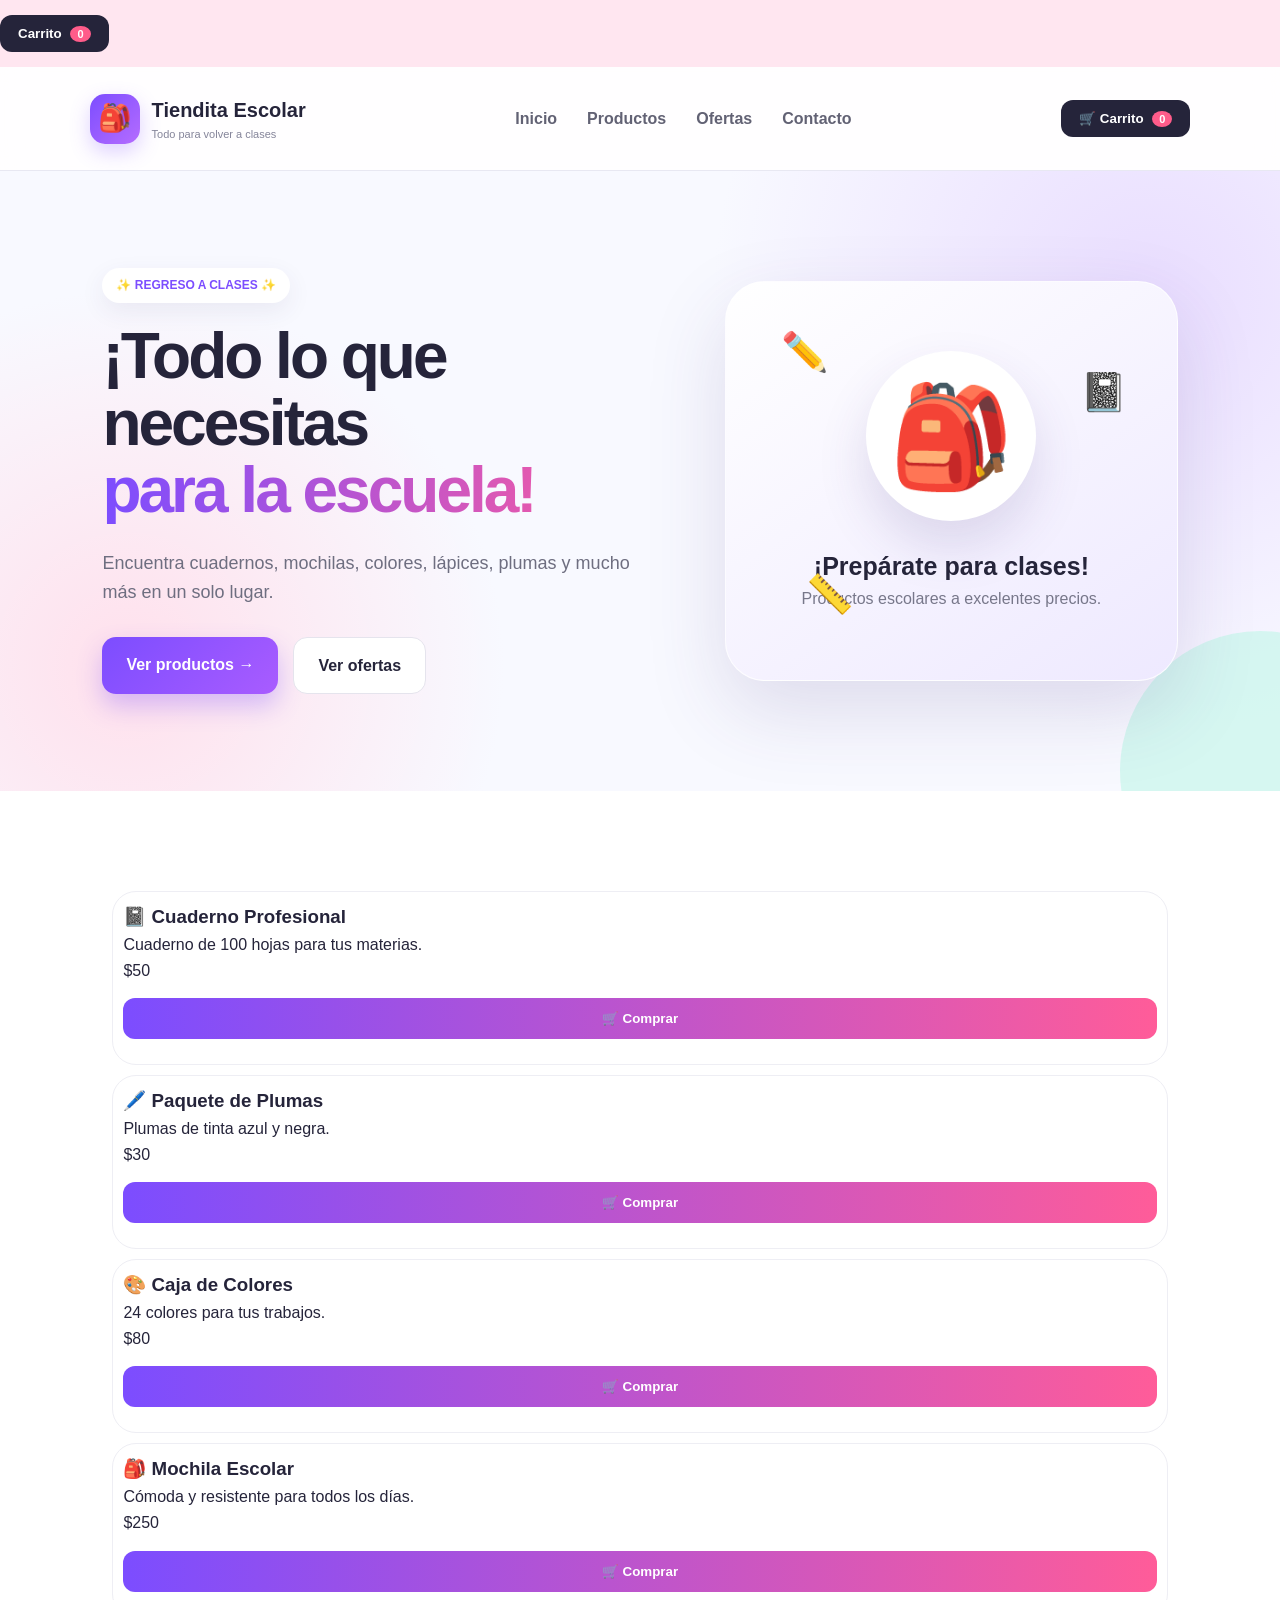
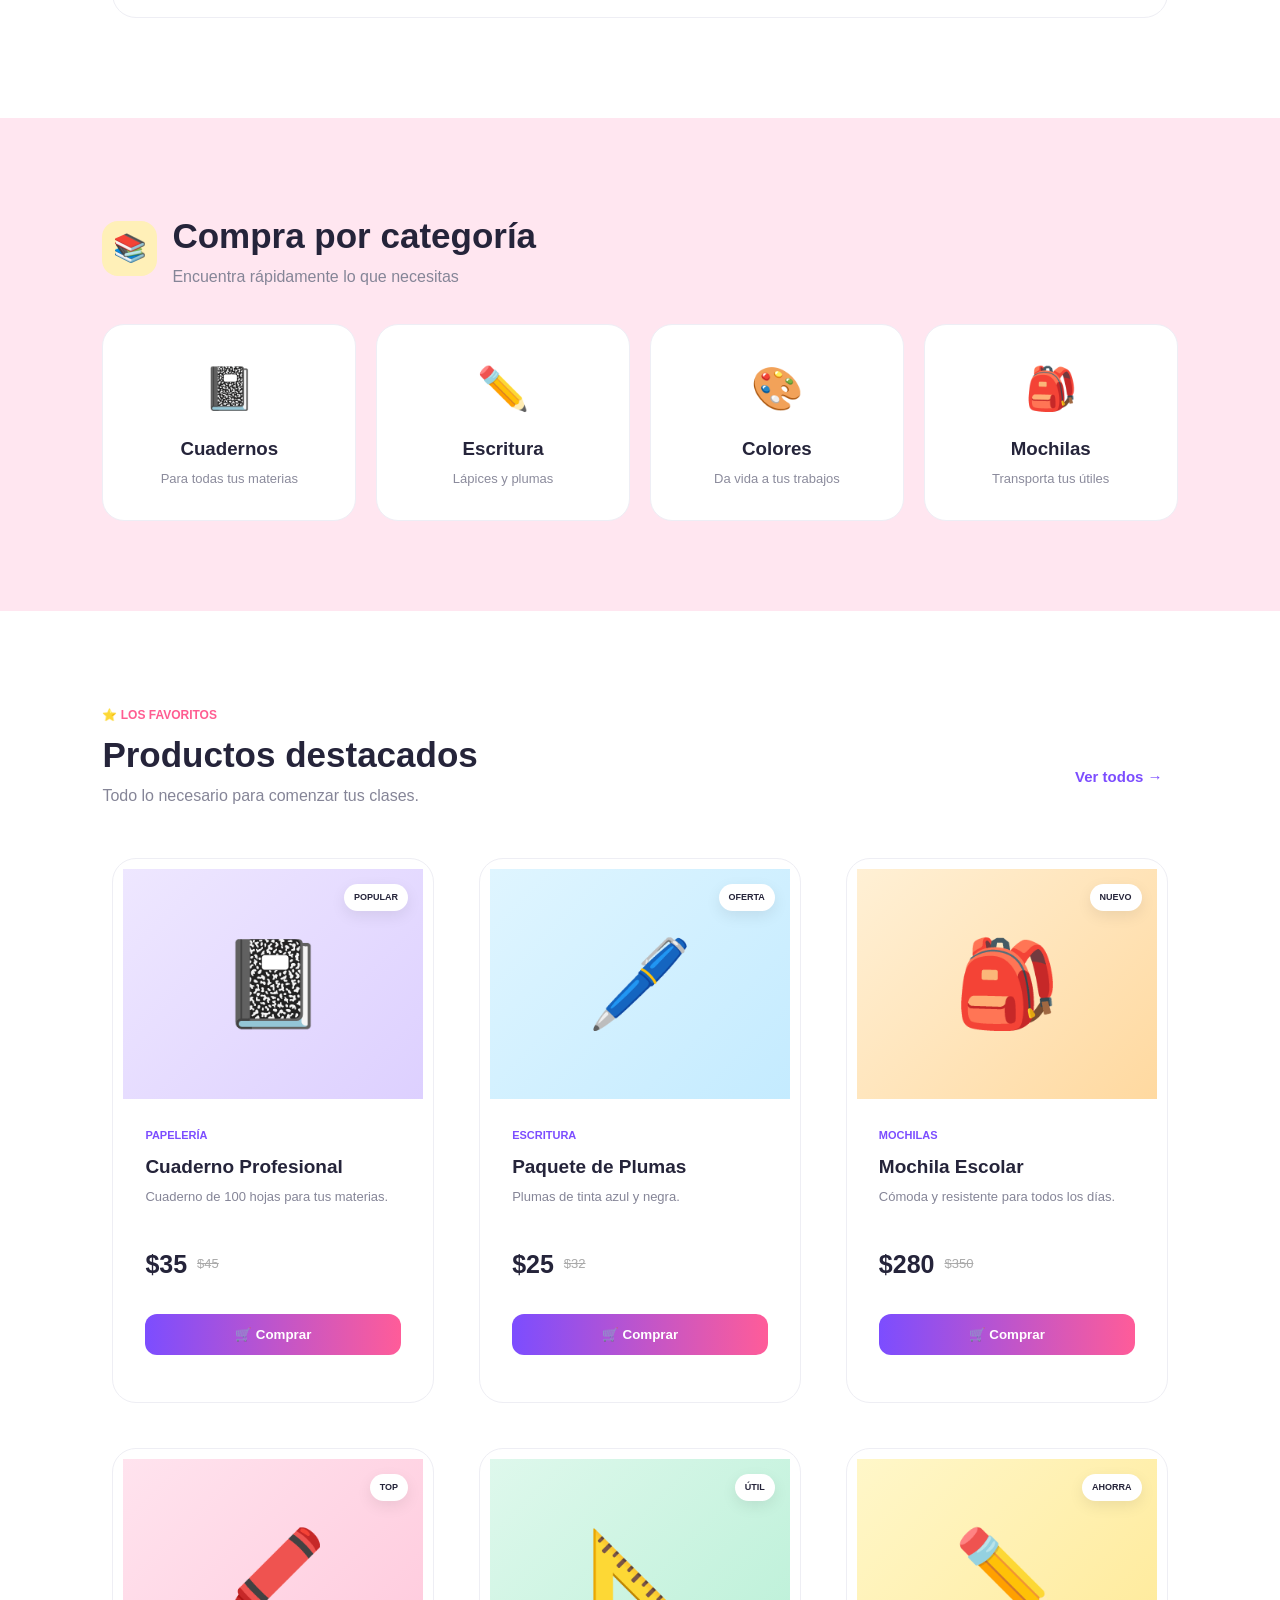
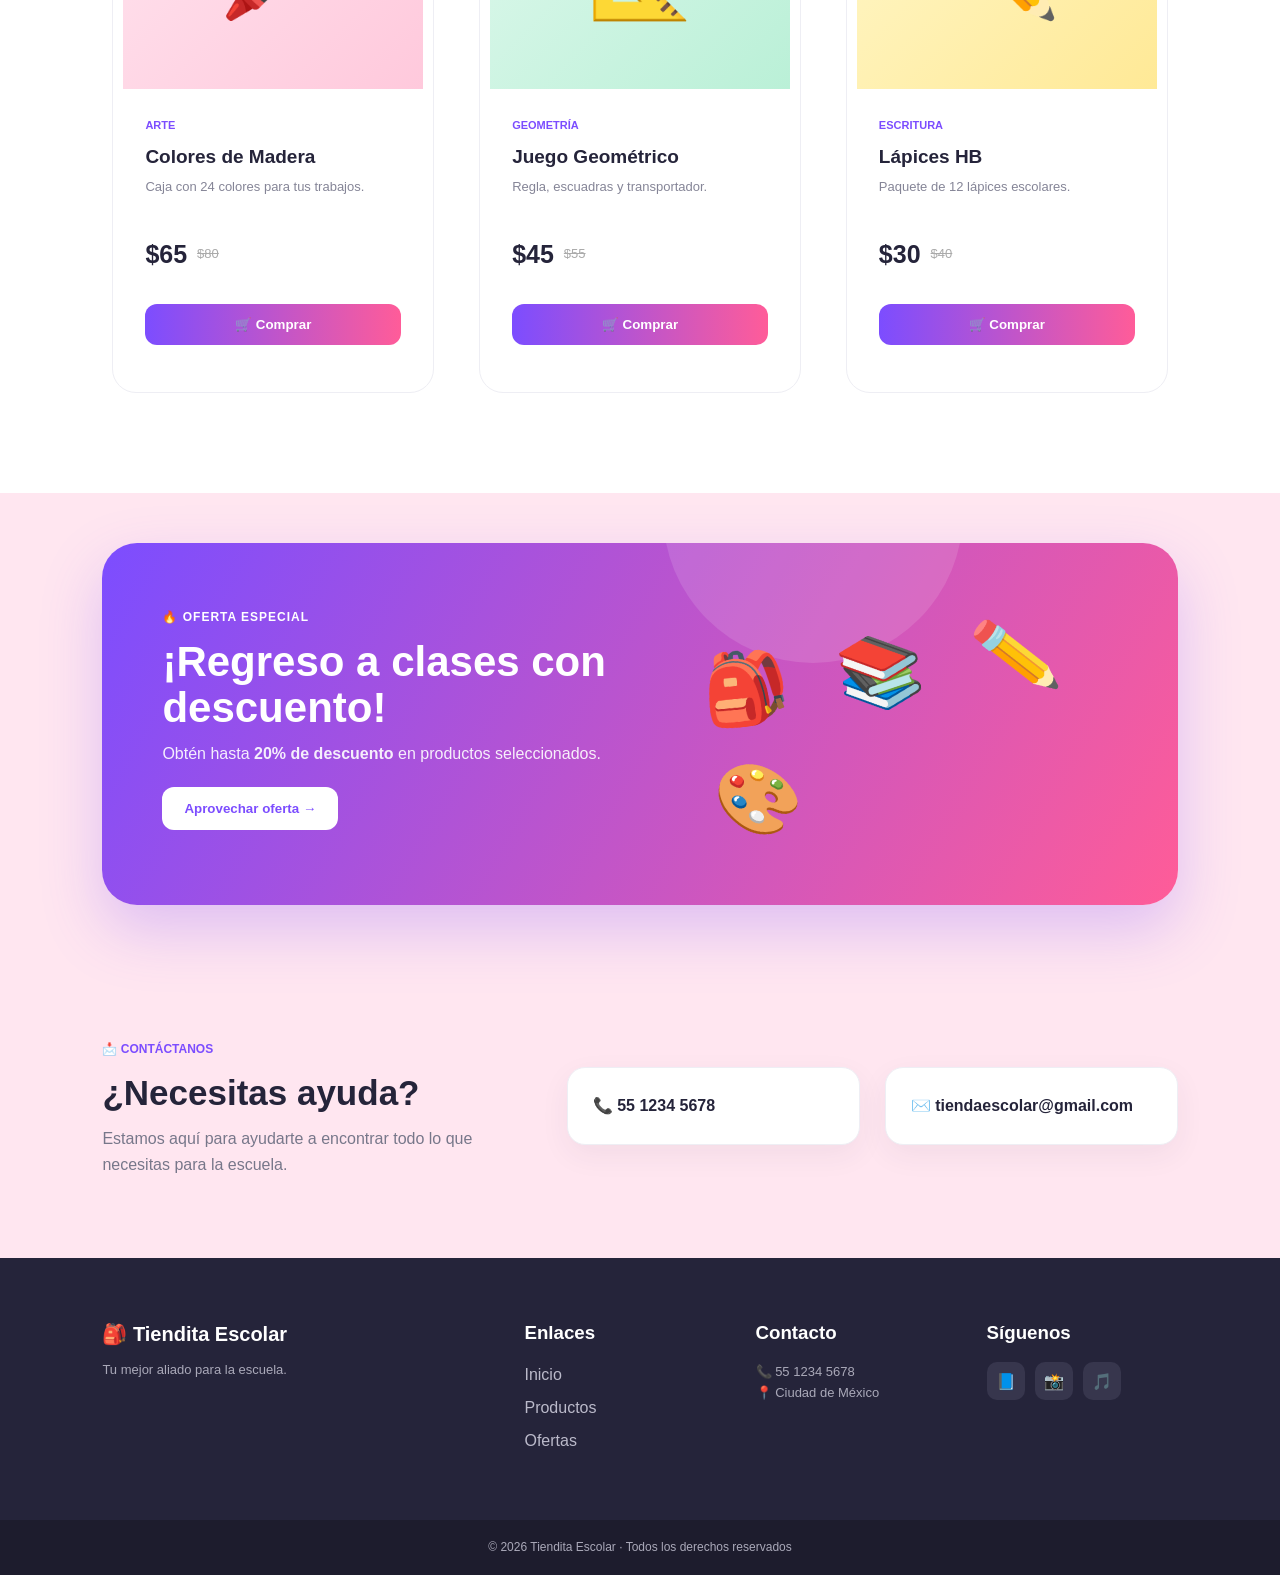
<file: index.html>
<!DOCTYPE html>
<html lang="es">
<head>
    <meta charset="UTF-8">
    <meta name="viewport" content="width=device-width, initial-scale=1.0">

    <title>Tiendita Escolar</title>
    <style>
        .carrito-lista { 
            background:#f9f9f9; 
            padding:10px; 
            border:1px solid #ccc; 
        }
        .oculto { display:none; }
        .product-card { 
            border:1px solid #ddd; 
            padding:10px; 
            margin:10px; 
        }
        .buy-button { 
            background:#4CAF50; 
            color:white; 
            border:none; 
            padding:5px 10px; 
            cursor:pointer; 
        }
        .buy-button:hover { 
            background:#45a049; 
        }
    </style>
    <link rel="stylesheet" href="style.css">
</head>

<body>




    
    <header>
        <button class="carrito">Carrito <span>0</span></button>
    </header>

    <!-- Lista del carrito -->
    <div class="carrito-lista oculto">
        <ul id="lista-carrito"></ul>
        <div id="total-carrito">Total: $0</div>
    </div>



    <!-- ENCABEZADO -->
    <header class="header">

        <div class="logo">
            <span class="logo-icon">🎒</span>
            <div>
                <h1>Tiendita Escolar</h1>
                <p>Todo para volver a clases</p>
            </div>
        </div>

        <nav class="menu">
        <a href="inicio.html">Inicio</a>
        <a href="productos.html">Productos</a>
        <a href="ofertas.html">Ofertas</a>
        <a href="contacto.html">Contacto</a>
        </nav>


        <button class="carrito">
            🛒 Carrito
            <span>0</span>
        </button>

    </header>


    
    <main>

        <section class="hero" id="inicio">

            <div class="hero-text">

                <span class="etiqueta">✨ REGRESO A CLASES ✨</span>

                <h2>
                    ¡Todo lo que necesitas
                    <span>para la escuela!</span>
                </h2>

                <p>
                    Encuentra cuadernos, mochilas, colores, lápices,
                    plumas y mucho más en un solo lugar.
                </p>

                <div class="hero-buttons">
                    <a href="#productos" class="btn-primary">
                        Ver productos →
                    </a>

                    <a href="#ofertas" class="btn-secondary">
                        Ver ofertas
                    </a>
                </div>

            </div>


            <div class="hero-card">

                <div class="floating pencil">✏️</div>
                <div class="floating notebook">📓</div>
                <div class="floating ruler">📏</div>

                <div class="school-bag">
                    🎒
                </div>

                <h3>¡Prepárate para clases!</h3>
                <p>Productos escolares a excelentes precios.</p>

            </div>

        </section>


<section class="productos">
    <!-- Cuaderno -->
    <article class="product-card">
        <h3>📓 Cuaderno Profesional</h3>
        <p>Cuaderno de 100 hojas para tus materias.</p>
        <p class="precio">$50</p>
        <button class="buy-button" data-producto="Cuaderno Profesional" data-precio="50">🛒 Comprar</button>
    </article>

    <!-- Plumas -->
    <article class="product-card">
        <h3>🖊️ Paquete de Plumas</h3>
        <p>Plumas de tinta azul y negra.</p>
        <p class="precio">$30</p>
        <button class="buy-button" data-producto="Paquete de Plumas" data-precio="30">🛒 Comprar</button>
    </article>

    <!-- Colores -->
    <article class="product-card">
        <h3>🎨 Caja de Colores</h3>
        <p>24 colores para tus trabajos.</p>
        <p class="precio">$80</p>
        <button class="buy-button" data-producto="Caja de Colores" data-precio="80">🛒 Comprar</button>
    </article>

    <!-- Mochila -->
    <article class="product-card">
        <h3>🎒 Mochila Escolar</h3>
        <p>Cómoda y resistente para todos los días.</p>
        <p class="precio">$250</p>
        <button class="buy-button" data-producto="Mochila Escolar" data-precio="250">🛒 Comprar</button>
    </article>
</section>



        <!-- CATEGORÍAS -->
        <section class="categories">

            <div class="section-title">
                <span>📚</span>
                <div>
                    <h2>Compra por categoría</h2>
                    <p>Encuentra rápidamente lo que necesitas</p>
                </div>
            </div>

            <div class="category-grid">

                <div class="category">
                    <span>📓</span>
                    <h3>Cuadernos</h3>
                    <p>Para todas tus materias</p>
                </div>

                <div class="category">
                    <span>✏️</span>
                    <h3>Escritura</h3>
                    <p>Lápices y plumas</p>
                </div>

                <div class="category">
                    <span>🎨</span>
                    <h3>Colores</h3>
                    <p>Da vida a tus trabajos</p>
                </div>

                <div class="category">
                    <span>🎒</span>
                    <h3>Mochilas</h3>
                    <p>Transporta tus útiles</p>
                </div>

            </div>

        </section>


        <!-- PRODUCTOS -->
        <section class="productos" id="productos">

            <div class="section-heading">

                <div>
                    <span class="mini-title">⭐ LOS FAVORITOS</span>
                    <h2>Productos destacados</h2>
                    <p>Todo lo necesario para comenzar tus clases.</p>
                </div>

                <button class="view-all">
                    Ver todos →
                </button>

            </div>


            <div class="product-grid">


                <!-- PRODUCTO 1 -->
                <article class="product-card">

                    <div class="product-image purple">
                        <span>📓</span>
                        <small>POPULAR</small>
                    </div>

                    <div class="product-info">

                        <span class="product-category">
                            Papelería
                        </span>

                        <h3>Cuaderno Profesional</h3>

                        <p>
                            Cuaderno de 100 hojas para tus materias.
                        </p>

                        <div class="price">
                            <strong>$35</strong>
                            <del>$45</del>
                        </div>

                        <button class="buy-button">
                            🛒 Comprar
                        </button>

                    </div>

                </article>


                <!-- PRODUCTO 2 -->
                <article class="product-card">

                    <div class="product-image blue">
                        <span>🖊️</span>
                        <small>OFERTA</small>
                    </div>

                    <div class="product-info">

                        <span class="product-category">
                            Escritura
                        </span>

                        <h3>Paquete de Plumas</h3>

                        <p>
                            Plumas de tinta azul y negra.
                        </p>

                        <div class="price">
                            <strong>$25</strong>
                            <del>$32</del>
                        </div>

                        <button class="buy-button">
                            🛒 Comprar
                        </button>

                    </div>

                </article>


                <!-- PRODUCTO 3 -->
                <article class="product-card">

                    <div class="product-image orange">
                        <span>🎒</span>
                        <small>NUEVO</small>
                    </div>

                    <div class="product-info">

                        <span class="product-category">
                            Mochilas
                        </span>

                        <h3>Mochila Escolar</h3>

                        <p>
                            Cómoda y resistente para todos los días.
                        </p>

                        <div class="price">
                            <strong>$280</strong>
                            <del>$350</del>
                        </div>

                        <button class="buy-button">
                            🛒 Comprar
                        </button>

                    </div>

                </article>


                <!-- PRODUCTO 4 -->
                <article class="product-card">

                    <div class="product-image pink">
                        <span>🖍️</span>
                        <small>TOP</small>
                    </div>

                    <div class="product-info">

                        <span class="product-category">
                            Arte
                        </span>

                        <h3>Colores de Madera</h3>

                        <p>
                            Caja con 24 colores para tus trabajos.
                        </p>

                        <div class="price">
                            <strong>$65</strong>
                            <del>$80</del>
                        </div>

                        <button class="buy-button">
                            🛒 Comprar
                        </button>

                    </div>

                </article>


                <!-- PRODUCTO 5 -->
                <article class="product-card">

                    <div class="product-image green">
                        <span>📐</span>
                        <small>ÚTIL</small>
                    </div>

                    <div class="product-info">

                        <span class="product-category">
                            Geometría
                        </span>

                        <h3>Juego Geométrico</h3>

                        <p>
                            Regla, escuadras y transportador.
                        </p>

                        <div class="price">
                            <strong>$45</strong>
                            <del>$55</del>
                        </div>

                        <button class="buy-button">
                            🛒 Comprar
                        </button>

                    </div>

                </article>


                <!-- PRODUCTO 6 -->
                <article class="product-card">

                    <div class="product-image yellow">
                        <span>✏️</span>
                        <small>AHORRA</small>
                    </div>

                    <div class="product-info">

                        <span class="product-category">
                            Escritura
                        </span>

                        <h3>Lápices HB</h3>

                        <p>
                            Paquete de 12 lápices escolares.
                        </p>

                        <div class="price">
                            <strong>$30</strong>
                            <del>$40</del>
                        </div>

                        <button class="buy-button">
                            🛒 Comprar
                        </button>

                    </div>

                </article>

            </div>

        </section>


        <!-- OFERTA -->
        <section class="offer" id="ofertas">

            <div class="offer-content">

                <span>🔥 OFERTA ESPECIAL</span>

                <h2>
                    ¡Regreso a clases
                    con descuento!
                </h2>

                <p>
                    Obtén hasta <strong>20% de descuento</strong>
                    en productos seleccionados.
                </p>

                <button>
                    Aprovechar oferta →
                </button>

            </div>

            <div class="offer-icons">
                🎒
                📚
                ✏️
                🎨
            </div>

        </section>


        <!-- CONTACTO -->
        <section class="contact" id="contacto">

            <div>
                <span>📩 CONTÁCTANOS</span>
                <h2>¿Necesitas ayuda?</h2>
                <p>
                    Estamos aquí para ayudarte a encontrar
                    todo lo que necesitas para la escuela.
                </p>
            </div>

            <div class="contact-box">
                📞 <strong>55 1234 5678</strong>
            </div>

            <div class="contact-box">
                ✉️ <strong>tiendaescolar@gmail.com</strong>
            </div>

        </section>

    </main>


    <!-- FOOTER -->
    <footer>

        <div class="footer-logo">
            🎒 <strong>Tiendita Escolar</strong>
            <p>Tu mejor aliado para la escuela.</p>
        </div>

        <div>
            <h3>Enlaces</h3>
            <a href="#inicio">Inicio</a>
            <a href="#productos">Productos</a>
            <a href="#ofertas">Ofertas</a>
        </div>

        <div>
            <h3>Contacto</h3>
            <p>📞 55 1234 5678</p>
            <p>📍 Ciudad de México</p>
        </div>

        <div>
            <h3>Síguenos</h3>
            <div class="social">
                <span>📘</span>
                <span>📸</span>
                <span>🎵</span>
            </div>
        </div>

    </footer>

    <div class="copyright">
        © 2026 Tiendita Escolar · Todos los derechos reservados
    </div>
    <script>
    const carritoBtn = document.querySelector('.carrito');
    const carritoContador = carritoBtn.querySelector('span');
    const carritoLista = document.querySelector('#lista-carrito');
    const carritoBox = document.querySelector('.carrito-lista');
    const botonesCompra = document.querySelectorAll('.buy-button');
    const totalBox = document.querySelector('#total-carrito');

    let cantidadCarrito = 0;
    let totalCarrito = 0;

    // Agregar productos al carrito
    botonesCompra.forEach(boton => {
        boton.addEventListener('click', () => {
            cantidadCarrito++;
            carritoContador.textContent = cantidadCarrito;

            const producto = boton.getAttribute('data-producto');
            const precio = parseFloat(boton.getAttribute('data-precio'));

            totalCarrito += precio;

            const li = document.createElement('li');
            li.textContent = `${producto} - $${precio}`;
            carritoLista.appendChild(li);

            totalBox.textContent = `Total: $${totalCarrito}`;
        });
    });

    // Mostrar/ocultar lista del carrito
    carritoBtn.addEventListener('click', () => {
        carritoBox.classList.toggle('oculto');
    });
</script>

</body>
</html>
</file>
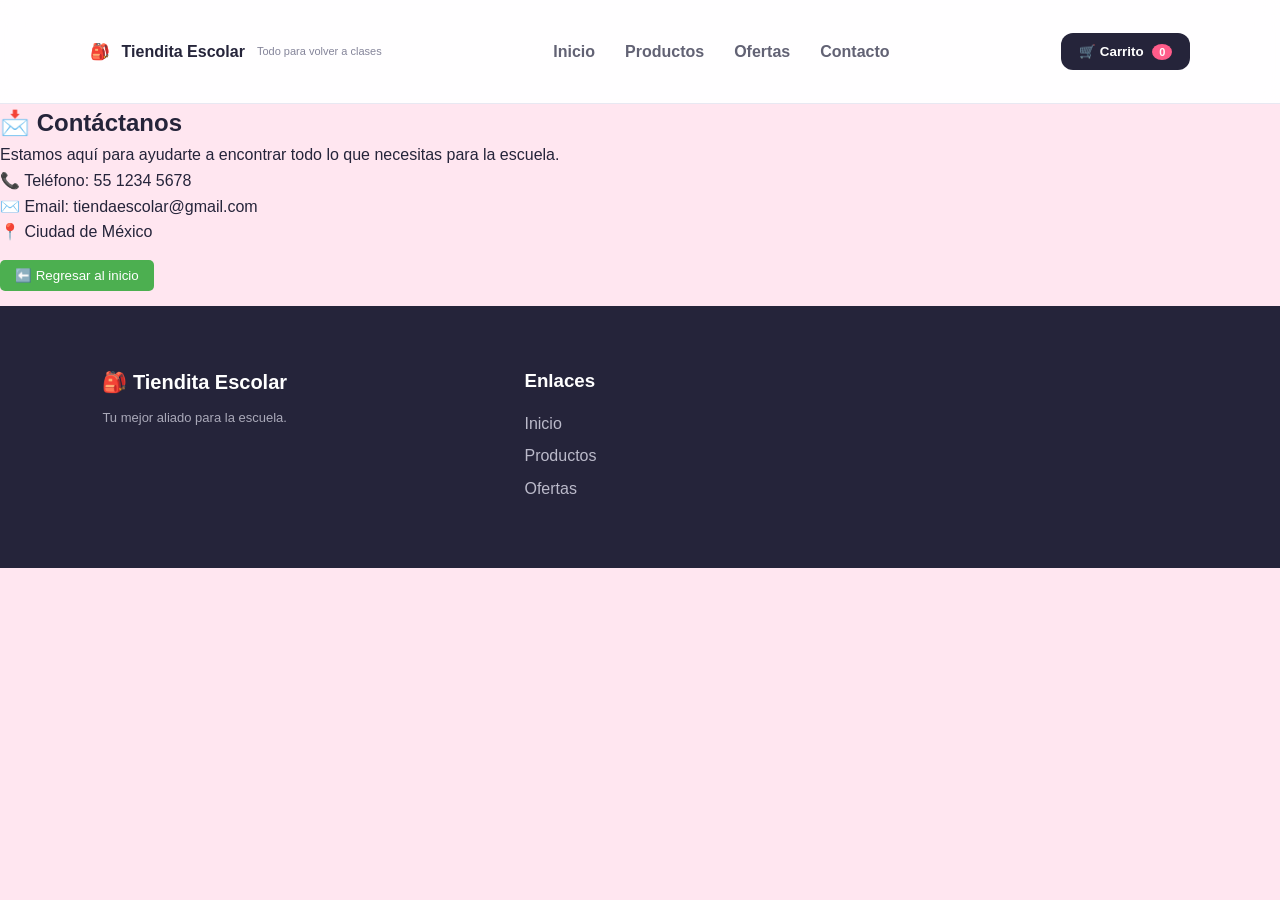
<file: contacto.html>
<!DOCTYPE html>
<html lang="es">
<head>
    <meta charset="UTF-8">
    <title>Contacto - Tiendita Escolar</title>
    <link rel="stylesheet" href="style.css">
</head>
<body>

    <!-- HEADER -->
    <header class="header">
        <div class="logo">
            🎒 <strong>Tiendita Escolar</strong>
            <p>Todo para volver a clases</p>
        </div>
        <nav class="menu">
            <a href="inicio.html">Inicio</a>
            <a href="productos.html">Productos</a>
            <a href="ofertas.html">Ofertas</a>
            <a href="contacto.html">Contacto</a>
        </nav>
        <button class="carrito">🛒 Carrito <span>0</span></button>
    </header>

    <!-- CONTENIDO -->
    <main>
        <h2>📩 Contáctanos</h2>
        <p>Estamos aquí para ayudarte a encontrar todo lo que necesitas para la escuela.</p>
        <p>📞 Teléfono: 55 1234 5678</p>
        <p>✉️ Email: tiendaescolar@gmail.com</p>
        <p>📍 Ciudad de México</p>
    </main>
<button onclick="window.location.href='index.html'">⬅️ Regresar al inicio</button>

    <!-- FOOTER -->
    <footer>
        <div class="footer-logo">
            🎒 <strong>Tiendita Escolar</strong>
            <p>Tu mejor aliado para la escuela.</p>
        </div>
        <div>
            <h3>Enlaces</h3>
            <a href="inicio.html">Inicio</a>
            <a href="productos.html">Productos</a>
            <a href="ofertas.html">Ofertas</a>
</file>
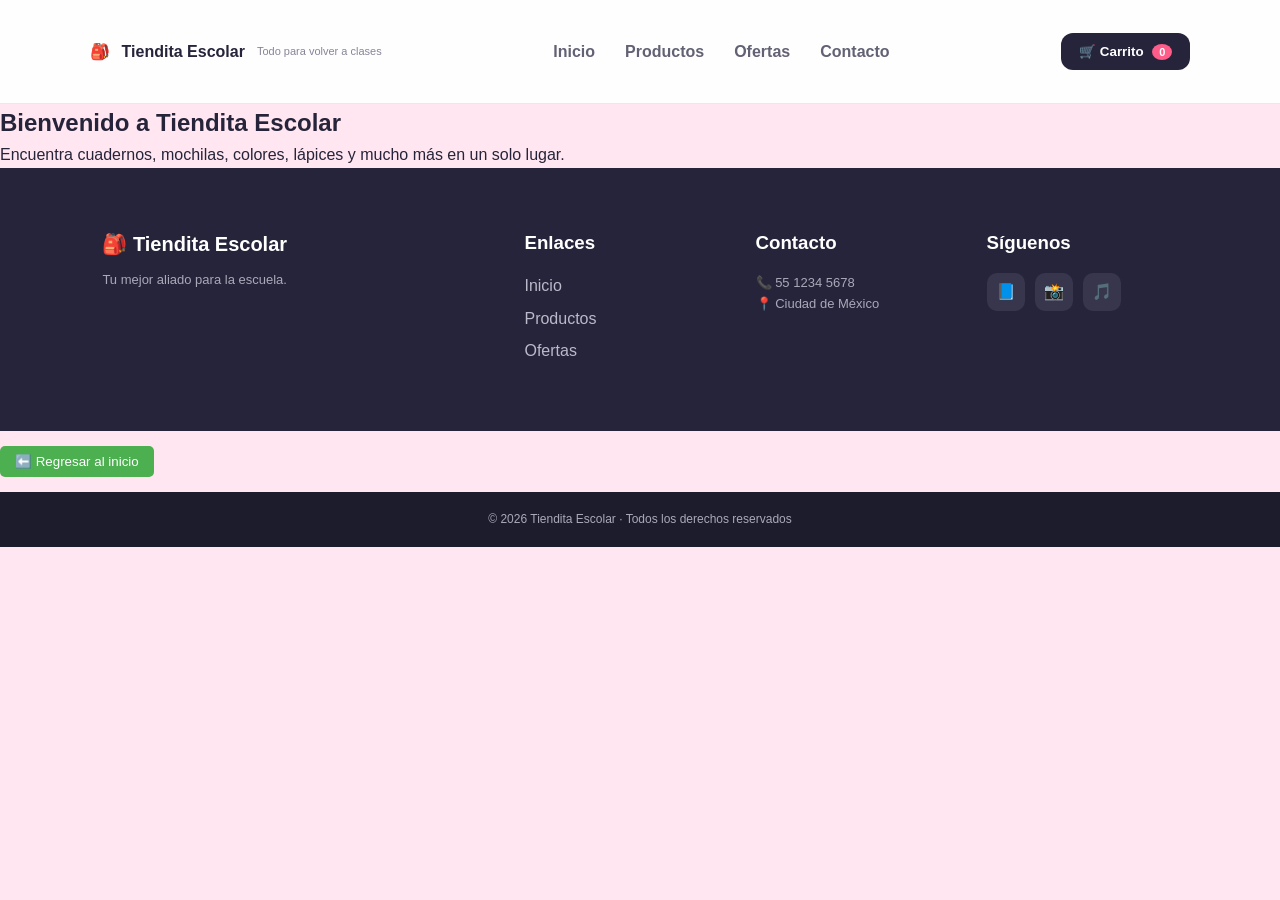
<file: inicio.html>
<!DOCTYPE html>
<html lang="es">
<head>
    <meta charset="UTF-8">
    <title>Inicio - Tiendita Escolar</title>
    <link rel="stylesheet" href="style.css">
</head>
<body>

    <!-- HEADER -->
    <header class="header">
        <div class="logo">
            🎒 <strong>Tiendita Escolar</strong>
            <p>Todo para volver a clases</p>
        </div>
        <nav class="menu">
            <a href="inicio.html">Inicio</a>
            <a href="productos.html">Productos</a>
            <a href="ofertas.html">Ofertas</a>
            <a href="contacto.html">Contacto</a>
        </nav>
        <button class="carrito">🛒 Carrito <span>0</span></button>
    </header>

    <!-- CONTENIDO -->
    <main>
        <h2>Bienvenido a Tiendita Escolar</h2>
        <p>Encuentra cuadernos, mochilas, colores, lápices y mucho más en un solo lugar.</p>
    </main>

    <!-- FOOTER -->
    <footer>
        <div class="footer-logo">
            🎒 <strong>Tiendita Escolar</strong>
            <p>Tu mejor aliado para la escuela.</p>
        </div>
        <div>
            <h3>Enlaces</h3>
            <a href="inicio.html">Inicio</a>
            <a href="productos.html">Productos</a>
            <a href="ofertas.html">Ofertas</a>
        </div>
        <div>
            <h3>Contacto</h3>
            <p>📞 55 1234 5678</p>
            <p>📍 Ciudad de México</p>
        </div>
        <div>
            <h3>Síguenos</h3>
            <div class="social">
                <span>📘</span>
                <span>📸</span>
                <span>🎵</span>
            </div>
        </div>
    </footer>
<button onclick="window.location.href='index.html'">⬅️ Regresar al inicio</button>

    <div class="copyright">
        © 2026 Tiendita Escolar · Todos los derechos reservados
    </div>

</body>
</html>
</file>
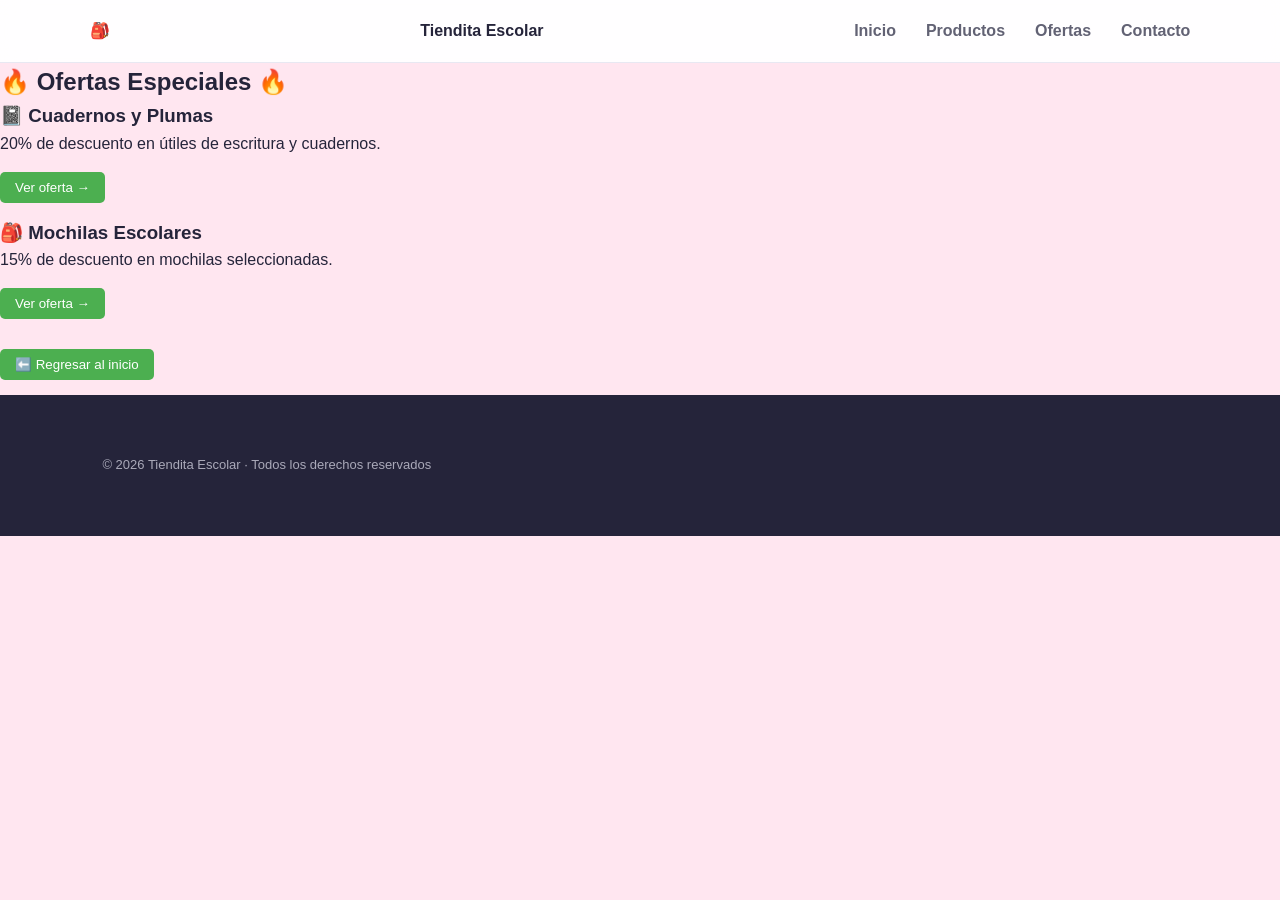
<file: ofertas.html>
<!DOCTYPE html>
<html lang="es">
<head>
    <meta charset="UTF-8">
    <title>Ofertas - Tiendita Escolar</title>
    <link rel="stylesheet" href="style.css">
</head>
<body>
    <!-- HEADER -->
    <header class="header">
        🎒 <strong>Tiendita Escolar</strong>
        <nav class="menu">
            <a href="inicio.html">Inicio</a>
            <a href="productos.html">Productos</a>
            <a href="ofertas.html">Ofertas</a>
            <a href="contacto.html">Contacto</a>
        </nav>
    </header>

    <!-- CONTENIDO PRINCIPAL -->
    <main>
        <h2>🔥 Ofertas Especiales 🔥</h2>

        <!-- Oferta 1 -->
        <section class="oferta">
            <h3>📓 Cuadernos y Plumas</h3>
            <p>20% de descuento en útiles de escritura y cuadernos.</p>
            <button onclick="window.location.href='productos.html'">Ver oferta →</button>
        </section>

        <!-- Oferta 2 -->
        <section class="oferta">
            <h3>🎒 Mochilas Escolares</h3>
            <p>15% de descuento en mochilas seleccionadas.</p>
            <button onclick="window.location.href='productos.html'">Ver oferta →</button>
        </section>
    </main>

    <!-- BOTÓN DE REGRESO -->
    <button onclick="window.location.href='index.html'">⬅️ Regresar al inicio</button>

    <!-- FOOTER -->
    <footer>
        <p>© 2026 Tiendita Escolar · Todos los derechos reservados</p>
    </footer>
</body>
</html>
</file>
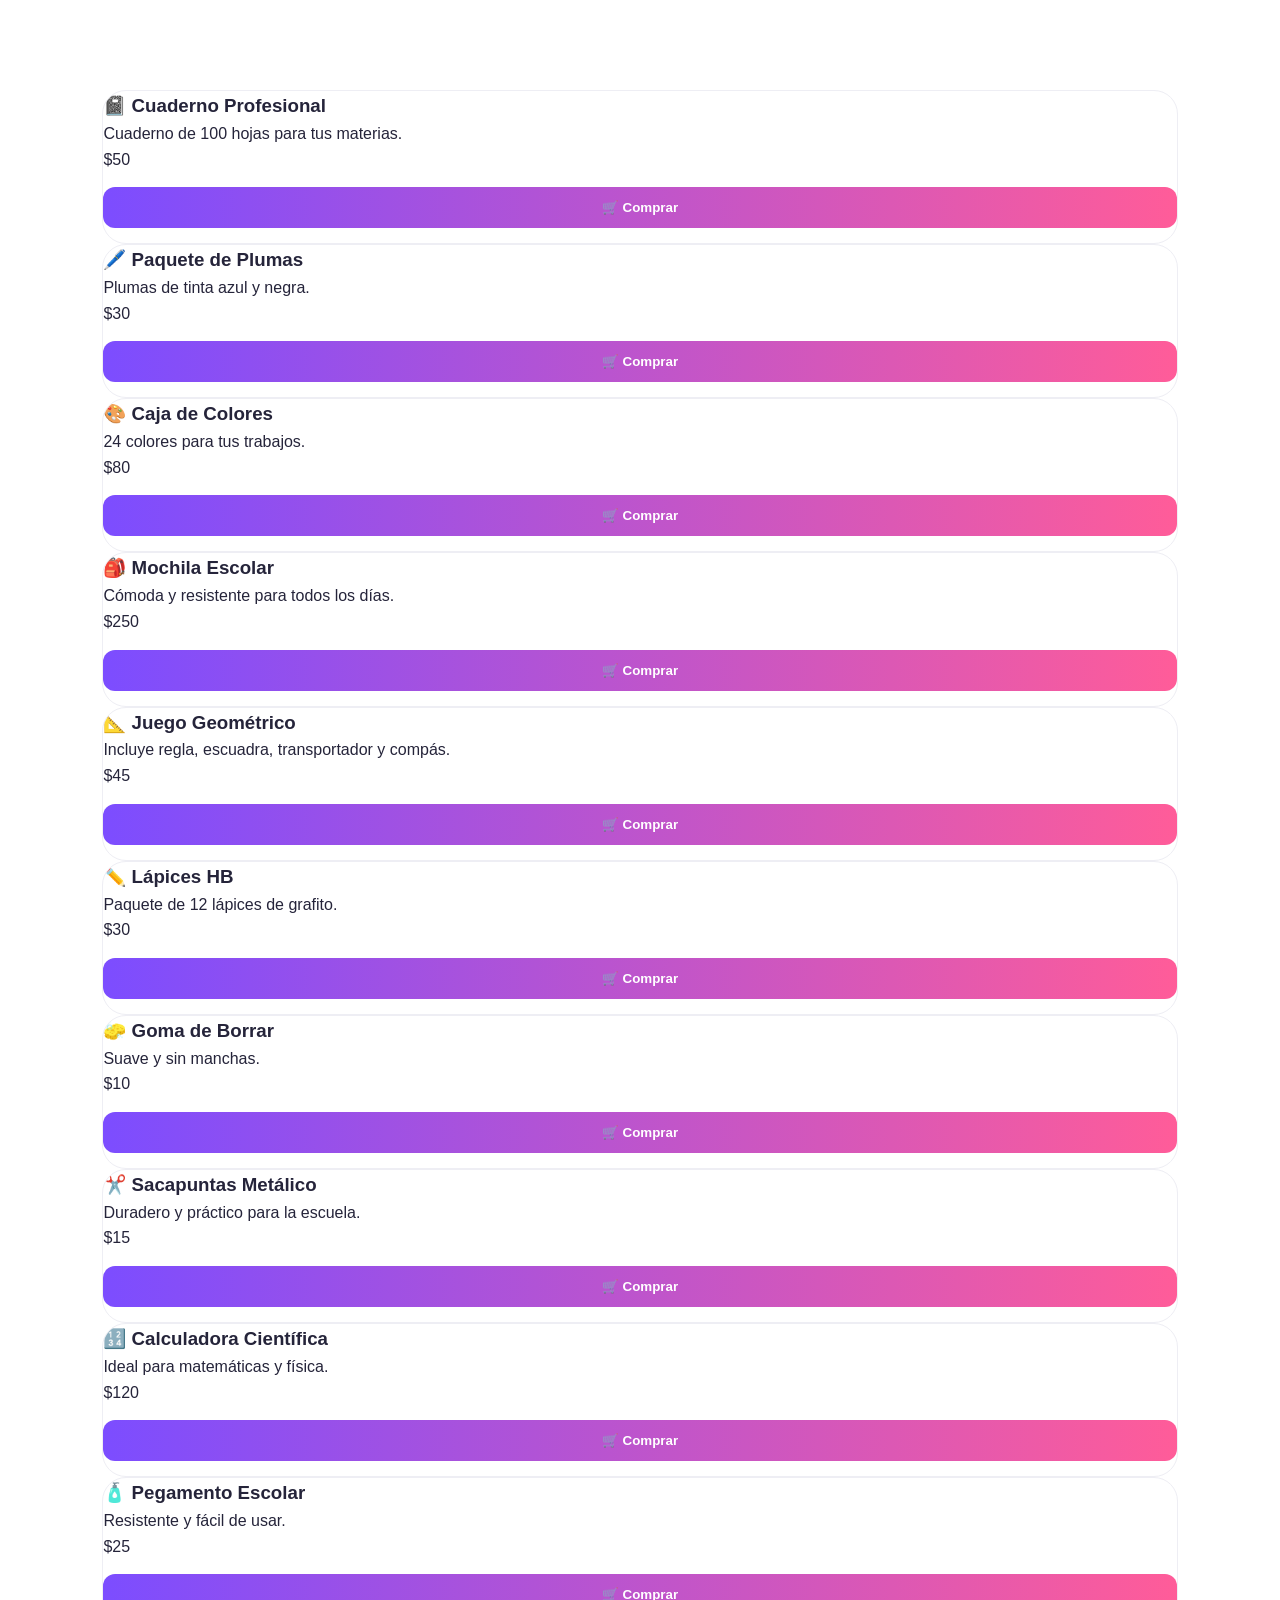
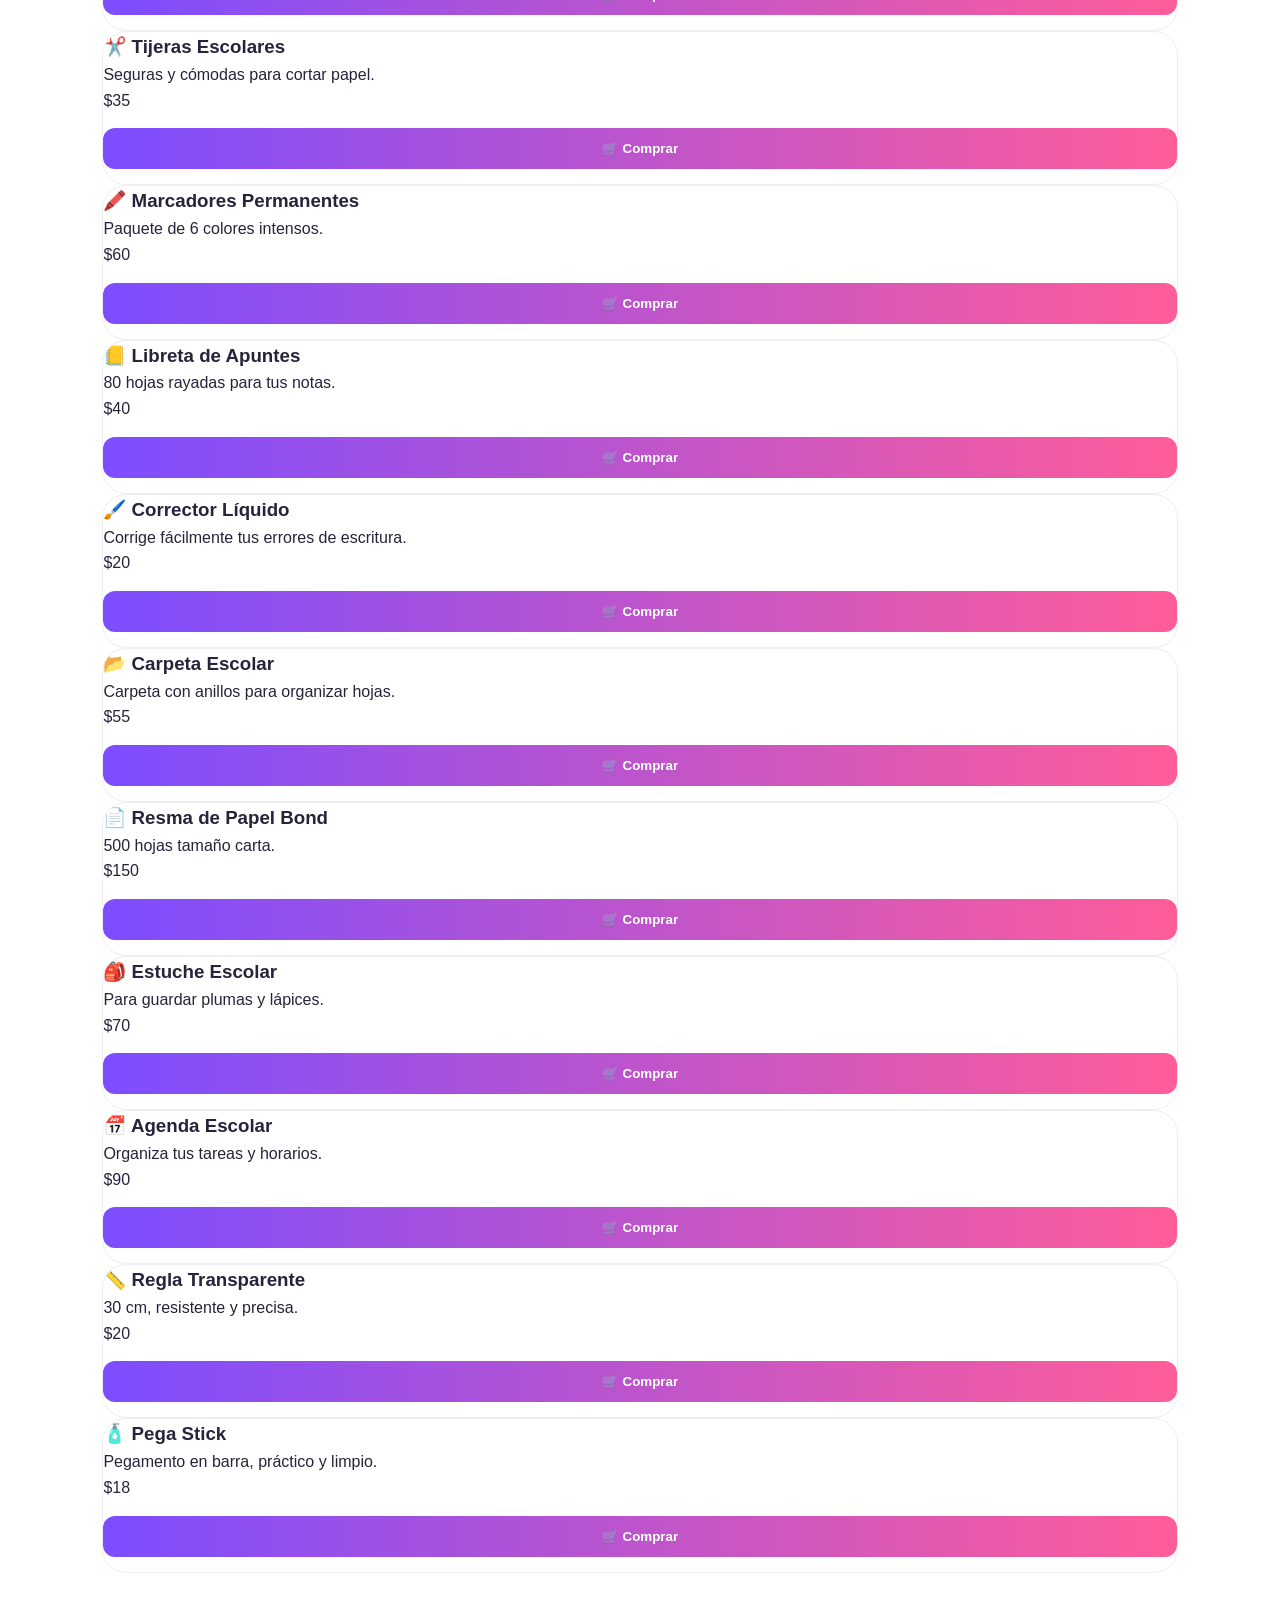
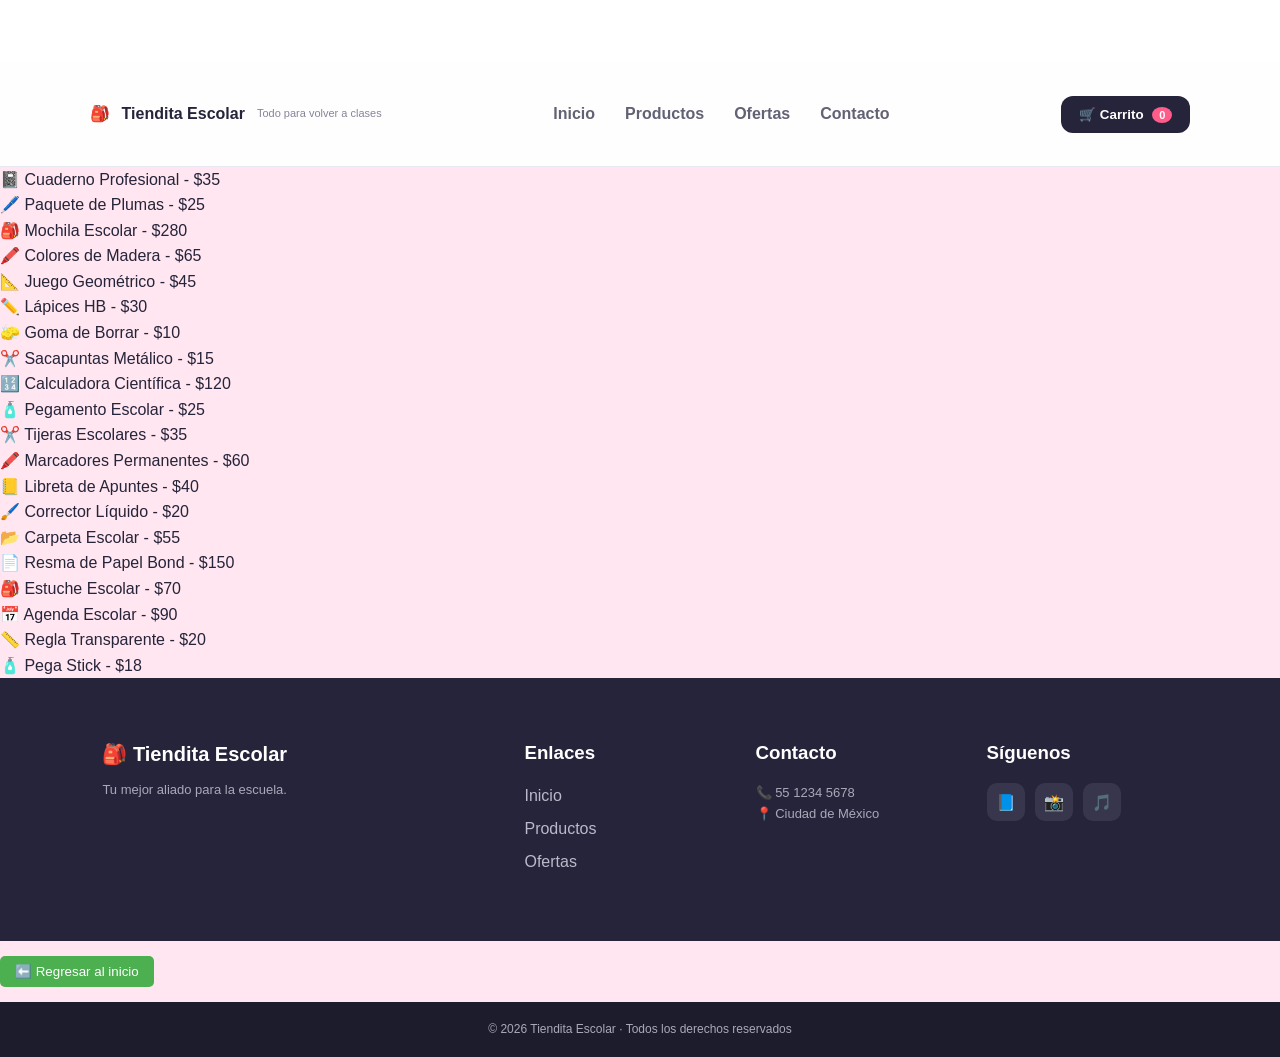
<file: productos.html>
<!DOCTYPE html>
<html lang="es">
<head>
    <meta charset="UTF-8">
    <title>Productos - Tiendita Escolar</title>
    <link rel="stylesheet" href="style.css">
</head>
<body>
<section class="productos">
    <!-- Cuaderno -->
    <article class="product-card">
        <h3>📓 Cuaderno Profesional</h3>
        <p>Cuaderno de 100 hojas para tus materias.</p>
        <p class="precio">$50</p>
        <button class="buy-button" data-producto="Cuaderno Profesional" data-precio="50">🛒 Comprar</button>
    </article>

    <!-- Plumas -->
    <article class="product-card">
        <h3>🖊️ Paquete de Plumas</h3>
        <p>Plumas de tinta azul y negra.</p>
        <p class="precio">$30</p>
        <button class="buy-button" data-producto="Paquete de Plumas" data-precio="30">🛒 Comprar</button>
    </article>

    <!-- Colores -->
    <article class="product-card">
        <h3>🎨 Caja de Colores</h3>
        <p>24 colores para tus trabajos.</p>
        <p class="precio">$80</p>
        <button class="buy-button" data-producto="Caja de Colores" data-precio="80">🛒 Comprar</button>
    </article>

    <!-- Mochila -->
    <article class="product-card">
        <h3>🎒 Mochila Escolar</h3>
        <p>Cómoda y resistente para todos los días.</p>
        <p class="precio">$250</p>
        <button class="buy-button" data-producto="Mochila Escolar" data-precio="250">🛒 Comprar</button>
    </article>

    <!-- Juego Geométrico -->
    <article class="product-card">
        <h3>📐 Juego Geométrico</h3>
        <p>Incluye regla, escuadra, transportador y compás.</p>
        <p class="precio">$45</p>
        <button class="buy-button" data-producto="Juego Geométrico" data-precio="45">🛒 Comprar</button>
    </article>

    <!-- Lápices HB -->
    <article class="product-card">
        <h3>✏️ Lápices HB</h3>
        <p>Paquete de 12 lápices de grafito.</p>
        <p class="precio">$30</p>
        <button class="buy-button" data-producto="Lápices HB" data-precio="30">🛒 Comprar</button>
    </article>

    <!-- Goma de Borrar -->
    <article class="product-card">
        <h3>🧽 Goma de Borrar</h3>
        <p>Suave y sin manchas.</p>
        <p class="precio">$10</p>
        <button class="buy-button" data-producto="Goma de Borrar" data-precio="10">🛒 Comprar</button>
    </article>

    <!-- Sacapuntas -->
    <article class="product-card">
        <h3>✂️ Sacapuntas Metálico</h3>
        <p>Duradero y práctico para la escuela.</p>
        <p class="precio">$15</p>
        <button class="buy-button" data-producto="Sacapuntas Metálico" data-precio="15">🛒 Comprar</button>
    </article>

    <!-- Calculadora -->
    <article class="product-card">
        <h3>🔢 Calculadora Científica</h3>
        <p>Ideal para matemáticas y física.</p>
        <p class="precio">$120</p>
        <button class="buy-button" data-producto="Calculadora Científica" data-precio="120">🛒 Comprar</button>
    </article>

    <!-- Pegamento -->
    <article class="product-card">
        <h3>🧴 Pegamento Escolar</h3>
        <p>Resistente y fácil de usar.</p>
        <p class="precio">$25</p>
        <button class="buy-button" data-producto="Pegamento Escolar" data-precio="25">🛒 Comprar</button>
    </article>

    <!-- Tijeras -->
    <article class="product-card">
        <h3>✂️ Tijeras Escolares</h3>
        <p>Seguras y cómodas para cortar papel.</p>
        <p class="precio">$35</p>
        <button class="buy-button" data-producto="Tijeras Escolares" data-precio="35">🛒 Comprar</button>
    </article>

    <!-- Marcadores -->
    <article class="product-card">
        <h3>🖍️ Marcadores Permanentes</h3>
        <p>Paquete de 6 colores intensos.</p>
        <p class="precio">$60</p>
        <button class="buy-button" data-producto="Marcadores Permanentes" data-precio="60">🛒 Comprar</button>
    </article>

    <!-- Libreta de Apuntes -->
    <article class="product-card">
        <h3>📒 Libreta de Apuntes</h3>
        <p>80 hojas rayadas para tus notas.</p>
        <p class="precio">$40</p>
        <button class="buy-button" data-producto="Libreta de Apuntes" data-precio="40">🛒 Comprar</button>
    </article>

    <!-- Corrector -->
    <article class="product-card">
        <h3>🖌️ Corrector Líquido</h3>
        <p>Corrige fácilmente tus errores de escritura.</p>
        <p class="precio">$20</p>
        <button class="buy-button" data-producto="Corrector Líquido" data-precio="20">🛒 Comprar</button>
    </article>

    <!-- Carpeta -->
    <article class="product-card">
        <h3>📂 Carpeta Escolar</h3>
        <p>Carpeta con anillos para organizar hojas.</p>
        <p class="precio">$55</p>
        <button class="buy-button" data-producto="Carpeta Escolar" data-precio="55">🛒 Comprar</button>
    </article>

    <!-- Papel Bond -->
    <article class="product-card">
        <h3>📄 Resma de Papel Bond</h3>
        <p>500 hojas tamaño carta.</p>
        <p class="precio">$150</p>
        <button class="buy-button" data-producto="Resma de Papel Bond" data-precio="150">🛒 Comprar</button>
    </article>

    <!-- Estuche -->
    <article class="product-card">
        <h3>🎒 Estuche Escolar</h3>
        <p>Para guardar plumas y lápices.</p>
        <p class="precio">$70</p>
        <button class="buy-button" data-producto="Estuche Escolar" data-precio="70">🛒 Comprar</button>
    </article>

    <!-- Agenda -->
    <article class="product-card">
        <h3>📅 Agenda Escolar</h3>
        <p>Organiza tus tareas y horarios.</p>
        <p class="precio">$90</p>
        <button class="buy-button" data-producto="Agenda Escolar" data-precio="90">🛒 Comprar</button>
    </article>

    <!-- Regla -->
    <article class="product-card">
        <h3>📏 Regla Transparente</h3>
        <p>30 cm, resistente y precisa.</p>
        <p class="precio">$20</p>
        <button class="buy-button" data-producto="Regla Transparente" data-precio="20">🛒 Comprar</button>
    </article>

    <!-- Pega Stick -->
    <article class="product-card">
        <h3>🧴 Pega Stick</h3>
        <p>Pegamento en barra, práctico y limpio.</p>
        <p class="precio">$18</p>
        <button class="buy-button" data-producto="Pega Stick" data-precio="18">🛒 Comprar</button>
    </article>
</section>


    <!-- HEADER -->
    <header class="header">
        <div class="logo">
            🎒 <strong>Tiendita Escolar</strong>
            <p>Todo para volver a clases</p>
        </div>
        <nav class="menu">
            <a href="inicio.html">Inicio</a>
            <a href="productos.html">Productos</a>
            <a href="ofertas.html">Ofertas</a>
            <a href="contacto.html">Contacto</a>
        </nav>
        <button class="carrito">🛒 Carrito <span>0</span></button>
    </header>
    <ul>
    <li>📓 Cuaderno Profesional - $35</li>
    <li>🖊️ Paquete de Plumas - $25</li>
    <li>🎒 Mochila Escolar - $280</li>
    <li>🖍️ Colores de Madera - $65</li>
    <li>📐 Juego Geométrico - $45</li>
    <li>✏️ Lápices HB - $30</li>
    <li>🧽 Goma de Borrar - $10</li>
    <li>✂️ Sacapuntas Metálico - $15</li>
    <li>🔢 Calculadora Científica - $120</li>
    <li>🧴 Pegamento Escolar - $25</li>
    <li>✂️ Tijeras Escolares - $35</li>
    <li>🖍️ Marcadores Permanentes - $60</li>
    <li>📒 Libreta de Apuntes - $40</li>
    <li>🖌️ Corrector Líquido - $20</li>
    <li>📂 Carpeta Escolar - $55</li>
    <li>📄 Resma de Papel Bond - $150</li>
    <li>🎒 Estuche Escolar - $70</li>
    <li>📅 Agenda Escolar - $90</li>
    <li>📏 Regla Transparente - $20</li>
    <li>🧴 Pega Stick - $18</li>
</ul>




    <!-- FOOTER -->
    <footer>
        <div class="footer-logo">
            🎒 <strong>Tiendita Escolar</strong>
            <p>Tu mejor aliado para la escuela.</p>
        </div>
        <div>
            <h3>Enlaces</h3>
            <a href="inicio.html">Inicio</a>
            <a href="productos.html">Productos</a>
            <a href="ofertas.html">Ofertas</a>
        </div>
        <div>
            <h3>Contacto</h3>
            <p>📞 55 1234 5678</p>
            <p>📍 Ciudad de México</p>
        </div>
        <div>
            <h3>Síguenos</h3>
            <div class="social">
                <span>📘</span>
                <span>📸</span>
                <span>🎵</span>
            </div>
        </div>
    </footer>
<button onclick="window.location.href='index.html'">⬅️ Regresar al inicio</button>
<!-- Ventana del carrito -->
<div class="carrito-lista oculto">
    <h3>🛒 Tu carrito</h3>
    <ul id="lista-carrito"></ul>
    <p>Total: $<span id="total-carrito">0</span></p>
    <button onclick="cerrarCarrito()">❌ Cerrar</button>
</div>

    <div class="copyright">
        © 2026 Tiendita Escolar · Todos los derechos reservados
    </div>
<!-- SCRIPT DEL CARRITO -->
 <script>
    const carritoBtn = document.querySelector('.carrito');
    const carritoContador = carritoBtn.querySelector('span');
    const carritoLista = document.querySelector('#lista-carrito');
    const carritoBox = document.querySelector('.carrito-lista');
    const botonesCompra = document.querySelectorAll('.buy-button');
    const totalCarrito = document.querySelector('#total-carrito');

    let cantidadCarrito = 0;
    let total = 0;

    // Agregar productos al carrito
    botonesCompra.forEach(boton => {
        boton.addEventListener('click', () => {
            cantidadCarrito++;
            carritoContador.textContent = cantidadCarrito;

            const producto = boton.getAttribute('data-producto');
            const precio = parseInt(boton.getAttribute('data-precio'));

            // Crear item en la lista
            const li = document.createElement('li');
            li.textContent = `${producto} - $${precio}`;
            carritoLista.appendChild(li);

            // Sumar al total
            total += precio;
            totalCarrito.textContent = total;
        });
    });

    // Mostrar ventana del carrito
    carritoBtn.addEventListener('click', () => {
        carritoBox.classList.remove('oculto');
    });

    // Función para cerrar ventana
    function cerrarCarrito() {
        carritoBox.classList.add('oculto');
    }
</script>

</body>
</html>
</file>
<file: style.css>
/* =========================================
   CONFIGURACIÓN GENERAL
========================================= */

* {
    margin: 0;
    padding: 0;
    box-sizing: border-box;
}

html {
    scroll-behavior: smooth;
}

body {
    font-family: "Segoe UI", Arial, sans-serif;
    background: #f8f9ff;
    color: #25243a;
    line-height: 1.6;
}

a {
    text-decoration: none;
    color: inherit;
}

button {
    font-family: inherit;
    cursor: pointer;
    border: none;
}


/* =========================================
   HEADER
========================================= */

.header {
    width: 100%;
    padding: 18px 7%;
    display: flex;
    align-items: center;
    justify-content: space-between;
    gap: 25px;

    background: rgba(255,255,255,0.94);
    backdrop-filter: blur(15px);

    border-bottom: 1px solid #e8e8f2;

    position: sticky;
    top: 0;
    z-index: 1000;
}

.logo {
    display: flex;
    align-items: center;
    gap: 12px;
}

.logo-icon {
    width: 50px;
    height: 50px;

    display: grid;
    place-items: center;

    font-size: 27px;

    border-radius: 15px;

    background: linear-gradient(
        135deg,
        #7c4dff,
        #b56cff
    );

    box-shadow: 0 8px 20px rgba(124,77,255,.25);
}

.logo h1 {
    font-size: 20px;
    font-weight: 800;
}

.logo p {
    font-size: 11px;
    color: #85859a;
}

.menu {
    display: flex;
    gap: 30px;
}

.menu a {
    position: relative;

    font-weight: 600;
    color: #626274;

    transition: .3s;
}

.menu a:hover {
    color: #7c4dff;
}

.menu a::after {
    content: "";

    position: absolute;

    width: 0;
    height: 3px;

    left: 0;
    bottom: -7px;

    background: linear-gradient(
        90deg,
        #7c4dff,
        #ff5fa2
    );

    border-radius: 10px;

    transition: .3s;
}

.menu a:hover::after {
    width: 100%;
}

.carrito {
    padding: 11px 18px;

    border-radius: 12px;

    background: #25243a;
    color: white;

    font-weight: 700;

    transition: .3s;
}

.carrito:hover {
    transform: translateY(-3px);

    box-shadow:
        0 10px 25px rgba(37,36,58,.25);
}

.carrito span {
    background: #ff5c8a;

    padding: 2px 7px;

    margin-left: 5px;

    border-radius: 50%;

    font-size: 11px;
}


/* =========================================
   HERO
========================================= */

.hero {
    min-height: 620px;

    padding: 80px 8%;

    display: grid;

    grid-template-columns: 1.1fr .9fr;

    align-items: center;

    gap: 70px;

    position: relative;

    overflow: hidden;

    background:
        radial-gradient(
            circle at 90% 20%,
            #e9ddff,
            transparent 35%
        ),

        radial-gradient(
            circle at 10% 80%,
            #ffe0ec,
            transparent 30%
        ),

        #f8f9ff;
}

.hero::before {
    content: "";

    position: absolute;

    width: 280px;
    height: 280px;

    border-radius: 50%;

    background: #c8f7ec;

    right: -120px;
    bottom: -120px;

    opacity: .7;
}

.etiqueta {
    display: inline-block;

    padding: 8px 14px;

    border-radius: 30px;

    background: white;

    color: #7c4dff;

    font-size: 12px;
    font-weight: 800;

    box-shadow:
        0 8px 25px rgba(60,50,100,.08);
}

.hero h2 {
    margin-top: 20px;

    font-size: clamp(42px, 5vw, 70px);

    line-height: 1.05;

    letter-spacing: -3px;
}
.hero h2 span {
    display: block;
    background: linear-gradient(90deg, #7c4dff, #ff5c9a);
    background-clip: text;              /* estándar */
    -webkit-background-clip: text;      /* soporte en WebKit */
    color: transparent;                 /* fallback */
    -webkit-text-fill-color: transparent; /* Safari/Chrome */
}


.hero-text > p {
    max-width: 570px;

    margin: 25px 0;

    color: #6e6e80;

    font-size: 18px;
}

.hero-buttons {
    display: flex;

    gap: 15px;

    margin-top: 30px;
}

.btn-primary,
.btn-secondary {
    padding: 15px 24px;

    border-radius: 14px;

    font-weight: 800;

    transition: .3s;
}

.btn-primary {
    color: white;

    background: linear-gradient(
        135deg,
        #7c4dff,
        #a95cff
    );

    box-shadow:
        0 12px 25px rgba(124,77,255,.3);
}

.btn-primary:hover {
    transform: translateY(-5px);
}

.btn-secondary {
    background: white;

    border: 1px solid #e5e4ed;
}

.btn-secondary:hover {
    background: #f1efff;
}


/* =========================================
   HERO CARD
========================================= */

.hero-card {
    min-height: 400px;

    border-radius: 40px;

    padding: 50px;

    display: flex;

    align-items: center;
    justify-content: center;

    flex-direction: column;

    text-align: center;

    position: relative;

    background:
        linear-gradient(
            145deg,
            #ffffff,
            #eee9ff
        );

    box-shadow:
        0 30px 80px rgba(75,54,130,.15);

    border: 1px solid rgba(255,255,255,.8);
}

.school-bag {
    width: 170px;
    height: 170px;

    display: grid;
    place-items: center;

    font-size: 100px;

    background: white;

    border-radius: 50%;

    box-shadow:
        0 25px 50px rgba(75,54,130,.15);

    animation: floating 3s ease-in-out infinite;
}

.hero-card h3 {
    margin-top: 25px;

    font-size: 25px;
}

.hero-card p {
    color: #77778a;
}

.floating {
    position: absolute;

    font-size: 38px;

    animation: floating 3s ease-in-out infinite;
}

.pencil {
    top: 40px;
    left: 55px;
}

.notebook {
    right: 50px;
    top: 80px;
}

.ruler {
    bottom: 55px;
    left: 80px;
}

@keyframes floating {

    0%, 100% {
        transform: translateY(0) rotate(-3deg);
    }

    50% {
        transform: translateY(-12px) rotate(3deg);
    }
}


/* =========================================
   SECCIONES
========================================= */

.categories,
.productos {
    padding: 90px 8%;
}

.section-title {
    display: flex;

    align-items: center;

    gap: 15px;

    margin-bottom: 35px;
}

.section-title > span {
    width: 55px;
    height: 55px;

    display: grid;
    place-items: center;

    font-size: 27px;

    border-radius: 16px;

    background: #fff0b8;
}

.section-title h2,
.section-heading h2 {
    font-size: 35px;
}

.section-title p,
.section-heading p {
    color: #858597;
}


/* =========================================
   CATEGORÍAS
========================================= */

.category-grid {
    display: grid;

    grid-template-columns:
        repeat(4, 1fr);

    gap: 20px;
}

.category {
    padding: 30px;

    text-align: center;

    background: white;

    border-radius: 22px;

    border: 1px solid #eeeef5;

    transition: .35s;
}

.category:hover {
    transform: translateY(-8px);

    box-shadow:
        0 20px 45px rgba(70,55,120,.12);
}

.category span {
    display: block;

    font-size: 42px;

    margin-bottom: 12px;
}

.category h3 {
    margin-bottom: 5px;
}

.category p {
    color: #8b8b9c;

    font-size: 13px;
}


/* =========================================
   PRODUCTOS
========================================= */

.productos {
    background: #ffffff;
}

.section-heading {
    display: flex;

    align-items: end;

    justify-content: space-between;

    margin-bottom: 40px;
}

.mini-title {
    color: #ff5c91;

    font-size: 12px;

    font-weight: 900;
}

.view-all {
    background: transparent;

    color: #7c4dff;

    font-weight: 800;

    font-size: 15px;
}

.product-grid {
    display: grid;

    grid-template-columns:
        repeat(3, 1fr);

    gap: 25px;
}

.product-card {
    background: white;

    overflow: hidden;

    border-radius: 24px;

    border: 1px solid #eeeeF4;

    transition: .35s;

    position: relative;
}

.product-card:hover {
    transform: translateY(-10px);

    box-shadow:
        0 25px 50px rgba(60,50,100,.13);
}

.product-image {
    height: 230px;

    display: grid;

    place-items: center;

    font-size: 85px;

    position: relative;
}

.product-image small {
    position: absolute;

    top: 15px;
    right: 15px;

    padding: 6px 10px;

    border-radius: 20px;

    background: white;

    font-size: 9px;

    font-weight: 900;

    box-shadow: 0 5px 15px rgba(0,0,0,.08);
}

.purple {
    background: linear-gradient(
        135deg,
        #eee7ff,
        #ddd0ff
    );
}

.blue {
    background: linear-gradient(
        135deg,
        #dff5ff,
        #c4ebff
    );
}

.orange {
    background: linear-gradient(
        135deg,
        #fff0d5,
        #ffd9a0
    );
}

.pink {
    background: linear-gradient(
        135deg,
        #ffe3ee,
        #ffc9dc
    );
}

.green {
    background: linear-gradient(
        135deg,
        #def8ec,
        #baf0d7
    );
}

.yellow {
    background: linear-gradient(
        135deg,
        #fff7c9,
        #ffe996
    );
}

.product-info {
    padding: 22px;
}

.product-category {
    color: #7c4dff;

    font-size: 11px;

    font-weight: 900;

    text-transform: uppercase;
}

.product-info h3 {
    margin: 5px 0;

    font-size: 19px;
}

.product-info p {
    color: #858597;

    font-size: 13px;

    min-height: 42px;
}

.price {
    margin: 15px 0;

    display: flex;

    align-items: center;

    gap: 10px;
}

.price strong {
    font-size: 25px;

    color: #25243a;
}

.price del {
    color: #aaa;

    font-size: 13px;
}

.buy-button {
    width: 100%;

    padding: 13px;

    border-radius: 12px;

    color: white;

    background:
        linear-gradient(
            90deg,
            #7c4dff,
            #ff5c99
        );

    font-weight: 800;

    transition: .3s;
}

.buy-button:hover {
    transform: scale(1.03);

    box-shadow:
        0 10px 25px rgba(124,77,255,.25);
}


/* =========================================
   OFERTA
========================================= */

.offer {
    margin: 50px 8%;

    padding: 60px;

    border-radius: 35px;

    display: flex;

    justify-content: space-between;

    align-items: center;

    overflow: hidden;

    position: relative;

    color: white;

    background:
        linear-gradient(
            120deg,
            #7c4dff,
            #ff5c98
        );

    box-shadow:
        0 25px 60px rgba(124,77,255,.25);
}

.offer::before {
    content: "";

    position: absolute;

    width: 300px;
    height: 300px;

    border-radius: 50%;

    background: rgba(255,255,255,.12);

    right: 20%;
    top: -180px;
}

.offer-content {
    position: relative;

    z-index: 2;
}

.offer-content > span {
    font-size: 12px;

    font-weight: 900;

    letter-spacing: 1px;
}

.offer h2 {
    font-size: 42px;

    line-height: 1.1;

    margin: 10px 0;
}

.offer p {
    opacity: .9;
}

.offer button {
    margin-top: 20px;

    padding: 14px 22px;

    border-radius: 12px;

    background: white;

    color: #7c4dff;

    font-weight: 900;
}

.offer-icons {
    font-size: 70px;

    letter-spacing: 15px;

    transform: rotate(-7deg);
}


/* =========================================
   CONTACTO
========================================= */

.contact {
    padding: 80px 8%;

    display: grid;

    grid-template-columns:
        1.5fr 1fr 1fr;

    align-items: center;

    gap: 25px;
}

.contact > div:first-child span {
    color: #7c4dff;

    font-weight: 900;

    font-size: 12px;
}

.contact h2 {
    font-size: 35px;

    margin: 5px 0;
}

.contact p {
    color: #77778a;
}

.contact-box {
    padding: 25px;

    border-radius: 18px;

    background: white;

    border: 1px solid #eeeef4;

    box-shadow:
        0 10px 30px rgba(50,45,90,.06);

    transition: .3s;
}

.contact-box:hover {
    transform: translateY(-5px);
}


/* =========================================
   FOOTER
========================================= */

footer {
    padding: 60px 8%;

    display: grid;

    grid-template-columns:
        2fr 1fr 1fr 1fr;

    gap: 40px;

    color: white;

    background: #25243a;
}

footer h3 {
    margin-bottom: 15px;
}

footer a {
    display: block;

    margin: 7px 0;

    color: #bbbaca;

    transition: .3s;
}

footer a:hover {
    color: white;

    transform: translateX(4px);
}

.footer-logo {
    font-size: 20px;
}

.footer-logo p {
    margin-top: 10px;

    color: #aaa9b9;

    font-size: 13px;
}

footer p {
    color: #aaa9b9;

    font-size: 13px;
}

.social {
    display: flex;

    gap: 10px;
}

.social span {
    width: 38px;
    height: 38px;

    display: grid;
    place-items: center;

    border-radius: 10px;

    background: #37364d;

    transition: .3s;
}

.social span:hover {
    transform: translateY(-5px);

    background: #7c4dff;
}

.copyright {
    padding: 18px;

    text-align: center;

    color: #aaa9b9;

    background: #1d1c2d;

    font-size: 12px;
}


/* =========================================
   RESPONSIVE
========================================= */

@media (max-width: 1000px) {

    .menu {
        display: none;
    }

    .hero {
        grid-template-columns: 1fr;

        text-align: center;
    }

    .hero-text > p {
        margin-left: auto;
        margin-right: auto;
    }

    .hero-buttons {
        justify-content: center;
    }

    .category-grid {
        grid-template-columns:
            repeat(2, 1fr);
    }

    .product-grid {
        grid-template-columns:
            repeat(2, 1fr);
    }

    .contact {
        grid-template-columns: 1fr;
    }

    footer {
        grid-template-columns:
            repeat(2, 1fr);
    }
}


@media (max-width: 600px) {

    .header {
        padding: 15px 5%;
    }

    .carrito {
        padding: 9px 12px;
    }

    .hero {
        padding: 60px 5%;
    }

    .hero h2 {
        font-size: 43px;
    }

    .hero-card {
        min-height: 330px;
    }

    .categories,
    .productos {
        padding: 60px 5%;
    }

    .category-grid,
    .product-grid {
        grid-template-columns: 1fr;
    }

    .section-heading {
        align-items: start;

        flex-direction: column;

        gap: 15px;
    }

    .offer {
        margin: 30px 5%;

        padding: 40px 25px;

        flex-direction: column;

        text-align: center;

        gap: 30px;
    }

    .offer h2 {
        font-size: 32px;
    }

    .offer-icons {
        font-size: 45px;
    }

    .contact {
        padding: 60px 5%;
    }

    footer {
        padding: 50px 5%;

        grid-template-columns: 1fr;
    }
}
.btn-regresar, button {
    display: inline-block;
    margin: 15px 0;
    padding: 8px 15px;
    background-color: #4CAF50;
    color: white;
    text-decoration: none;
    border: none;
    border-radius: 5px;
    cursor: pointer;
}

.btn-regresar:hover, button:hover {
    background-color: #45a049;
}
.carrito-lista {
    position: fixed;
    top: 50%;
    left: 50%;
    transform: translate(-50%, -50%);
    background: #fff;
    border: 2px solid #333;
    padding: 20px;
    width: 300px;
    box-shadow: 0 5px 15px rgba(0,0,0,0.3);
    z-index: 1000;
}

.carrito-lista h3 {
    margin-top: 0;
}

.oculto {
    display: none;
}
body {
    background-color: #ffe6f0; /* rosa muy tenue */
    margin: 0;
    font-family: Arial, sans-serif;
}
</file>
